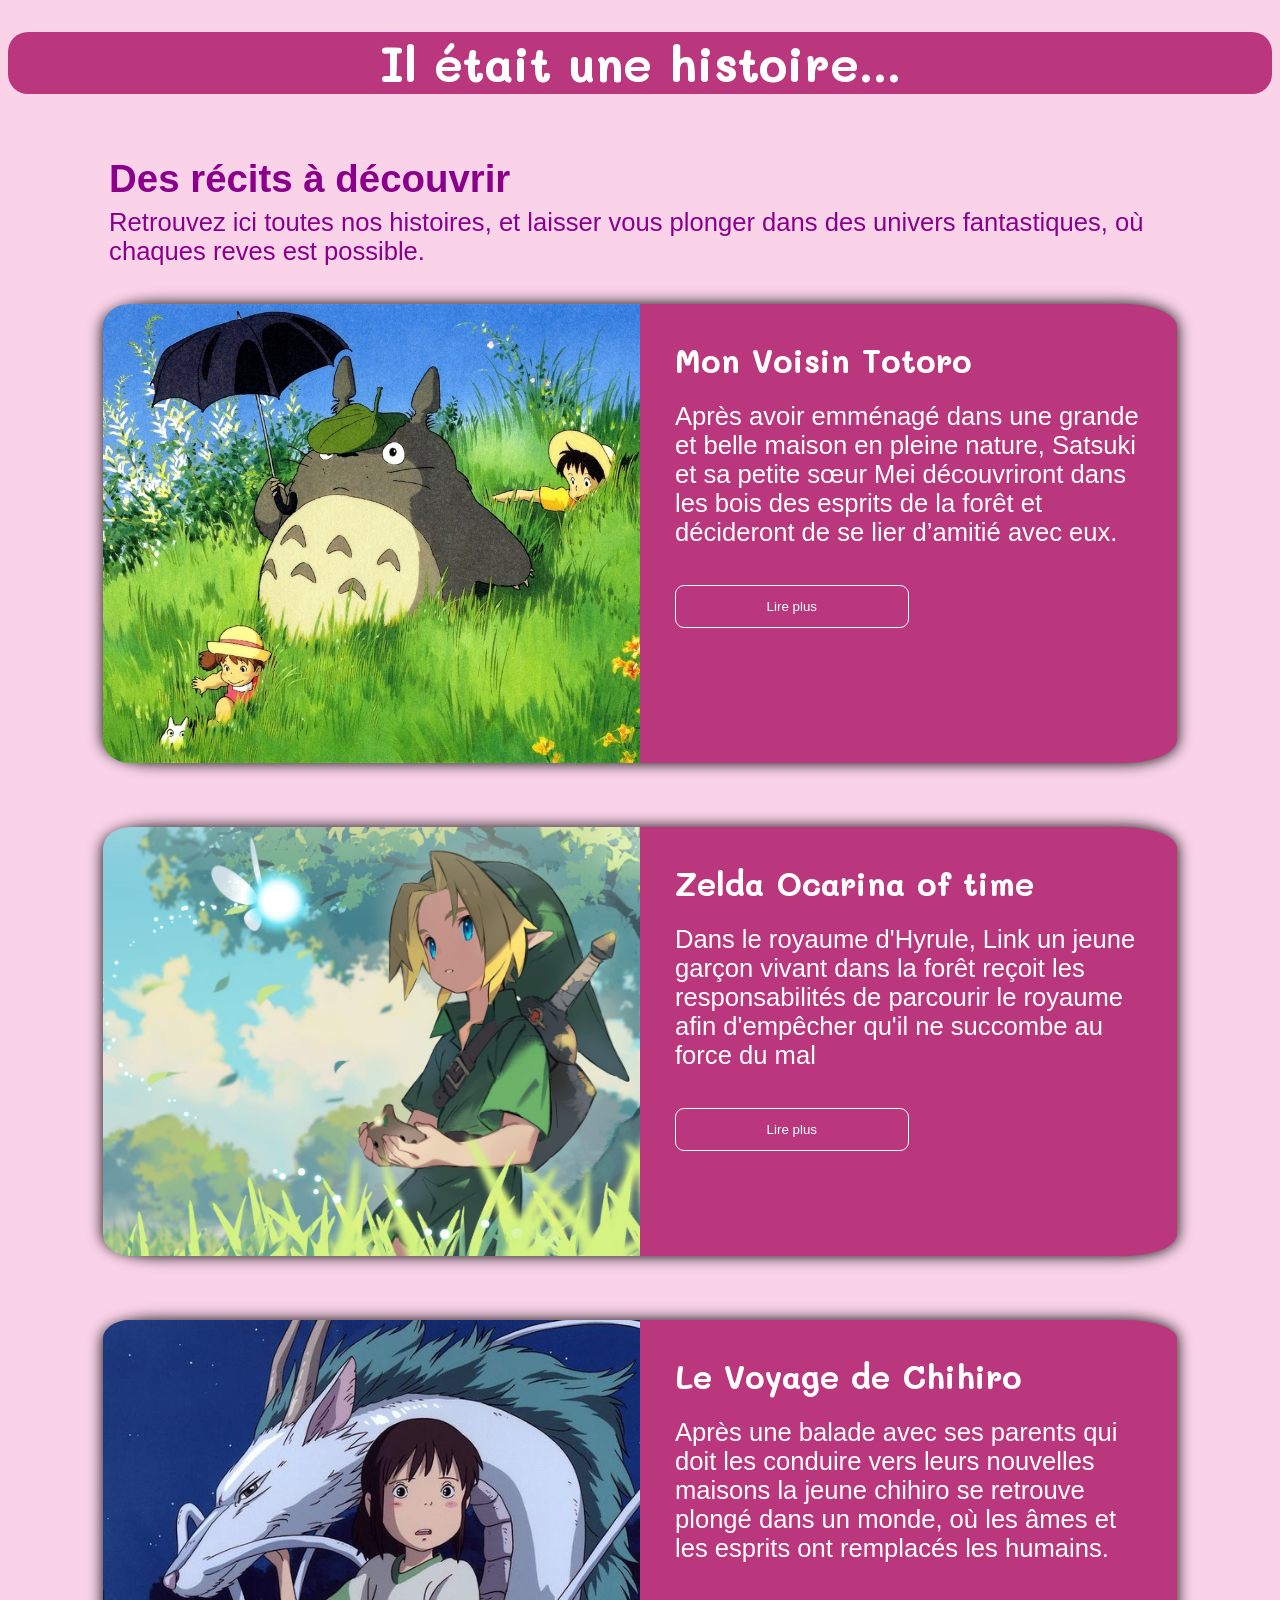
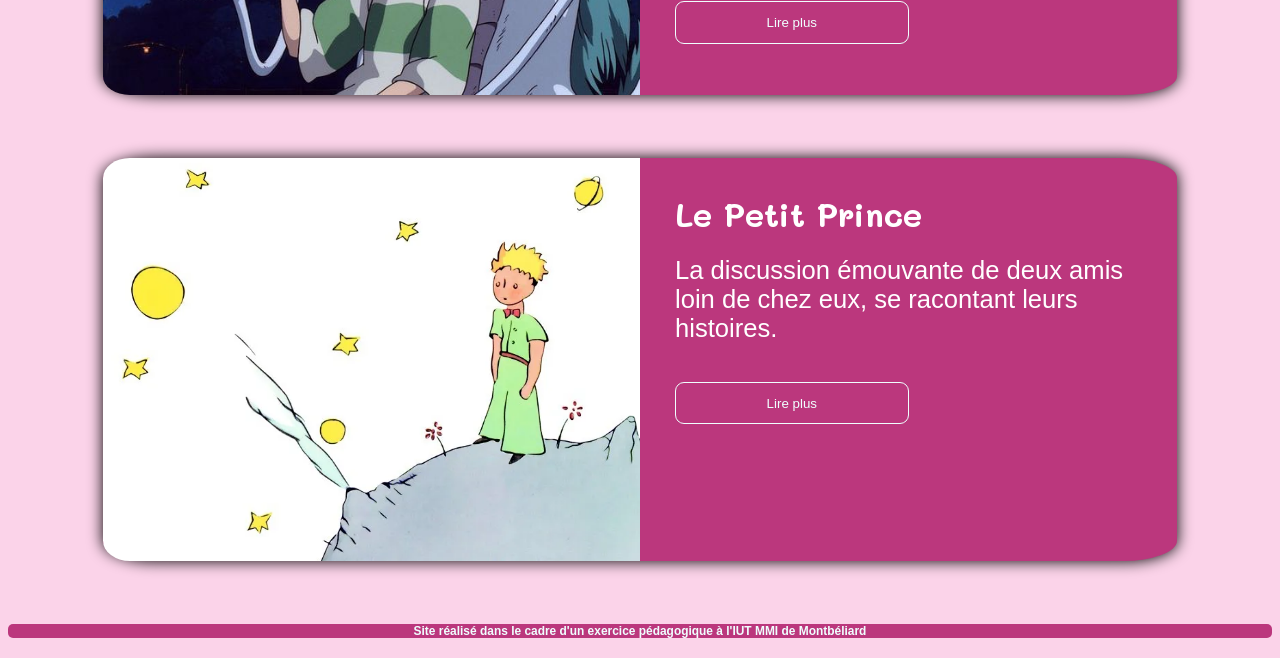
<file: index.html>
<!DOCTYPE html>
<html lang="en">


<head>
    <meta charset="UTF-8">

    <link rel="stylesheet" href="style.css">
    <link rel="stylesheet" href="src.css">
    <meta http-equiv="X-UA-Compatible" content="IE=edge">
    <meta name="viewport" content="width=device-width, initial-scale=1.0">
    <title>Site de Conte</title>
</head>

<body class="body">
    <div class="bgcolor">
        <Header>
            <h1 class="title">
                Il était une histoire...
            </h1>
        </Header>
    </div>

    <div class="hero__text">
        Des récits à découvrir
    </div>

    <div class="hero__p">
        Retrouvez ici toutes nos histoires, et laisser vous plonger dans des univers fantastiques, où chaques
        reves est possible.
    </div>


    <section>
        <figure class="card">
            <div class="card__hero">
                <img class="card__img" src="images/totoro.jpg" alt="">

            </div>
            <div class="card__content">
                <div class="card__info">
                    <h5 class="card__price">Mon Voisin Totoro</h5>
                    <p class="card__p"> Après avoir emménagé dans une grande et belle maison en pleine nature, Satsuki
                        et sa petite sœur Mei découvriront dans
                        les bois des esprits de la forêt et décideront de se lier d’amitié avec eux.</p>
                    <a href="Totoro.html"> <button class="card__button ">Lire plus

                        </button>
                    </a>
                </div>
            </div>

        </figure>
    </section>

    <section>
        <figure class="card">
            <div class="card__hero">
                <img class="card__img" src="images/link2.jpeg" alt="">

            </div>
            <div class="card__content">
                <div class="card__info">
                    <h5 class="card__price">Zelda Ocarina of time</h5>
                    <p class="card__p">Dans le royaume d'Hyrule, Link un jeune garçon vivant dans la forêt reçoit les
                        responsabilités de parcourir le royaume
                        afin d'empêcher qu'il ne succombe au force du mal
                    </p>
                    <a href="Zelda.html"> <button class="card__button ">Lire plus

                        </button>
                    </a>
                </div>
            </div>

        </figure>
    </section>


    <section>
        <figure class="card">
            <div class="card__hero">
                <img class="card__img" src="images/chihiro.jpg" alt="Voyage de Chihiro">

            </div>
            <div class="card__content">
                <div class="card__info">
                    <h5 class="card__price">Le Voyage de Chihiro</h5>
                    <p class="card__p">
                        Après une balade avec ses parents qui doit les conduire vers leurs nouvelles maisons la jeune
                        chihiro se retrouve plongé
                        dans un monde, où les âmes et les esprits ont remplacés les humains.</p>
                    <a href="chihiro.html"> <button class="card__button ">Lire plus

                        </button>
                    </a>
                </div>
            </div>

        </figure>
    </section>


    <section>
        <figure class="card">
            <div class="card__hero">
                <img class="card__img" src="images/le_petit_prince.webp" alt="Petit Prince">

            </div>
            <div class="card__content">
                <div class="card__info">
                    <h5 class="card__price">Le Petit Prince</h5>
                    <p class="card__p">
                        La discussion émouvante de deux amis loin de chez eux, se racontant leurs histoires.</p>
                    <a href="lepetitprince.html"> <button class="card__button ">Lire plus
                        </button>
                    </a>
                </div>
            </div>

        </figure>
    </section>

    <footer>
        <h5>Site réalisé dans le cadre d'un exercice pédagogique à l'IUT MMI de Montbéliard
        </h5>
    </footer>



</body>

</html>
</file>
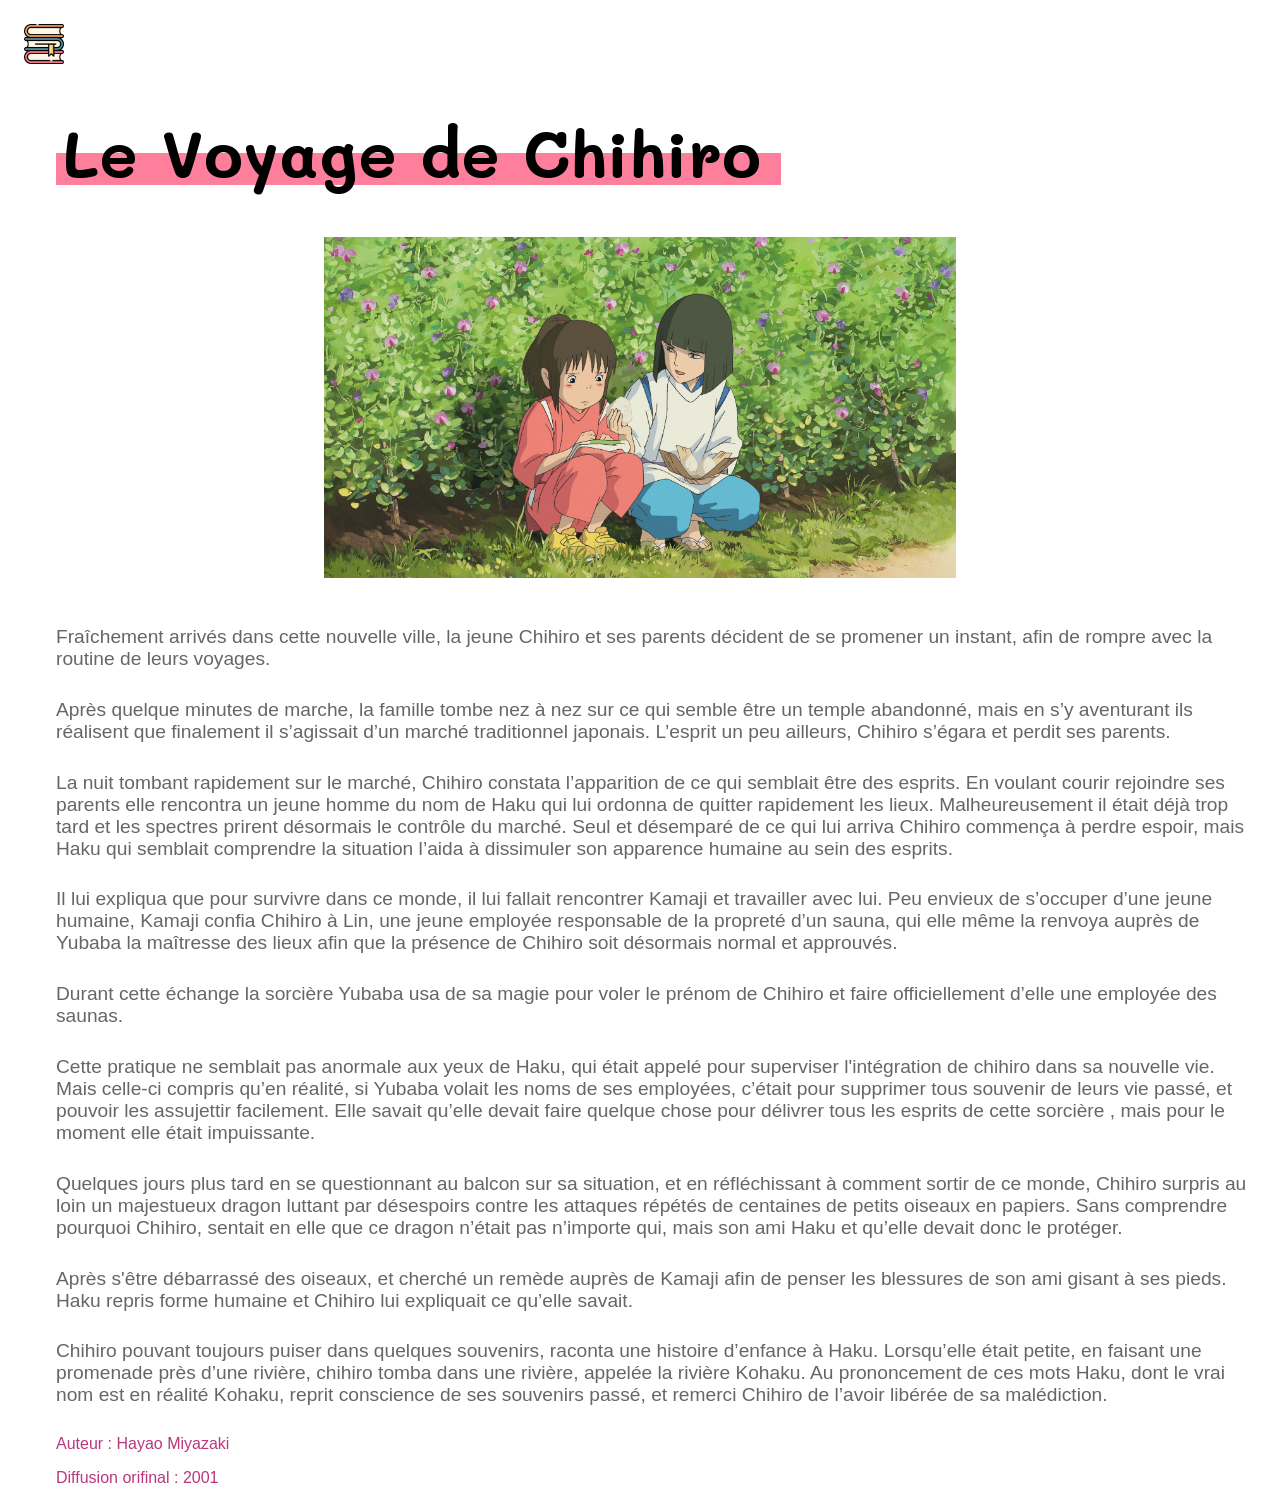
<file: chihiro.html>
<!DOCTYPE html>
<html lang="en">

<head>
    <link rel="stylesheet" href="style.css">
    <link rel="stylesheet" href="src.css">
    <meta charset="UTF-8">
    <meta http-equiv="X-UA-Compatible" content="IE=edge">
    <meta name="viewport" content="width=device-width, initial-scale=1.0">
    <title>Mon Voisin Totoro</title>
</head>

<body>

    <a href="index.html"><img class="menu__article" src="images/books.png" alt="menu"></a>

    <h1 class="article__titre"><mark>Le Voyage de Chihiro</h1></mark>
    </div>

    <img class="image__article" src="images/voyagedechihiro.png" alt="Le petit Prince">




    <p class="texte__article ">Fraîchement arrivés dans cette nouvelle ville, la jeune Chihiro et ses parents décident
        de se promener un instant, afin
        de rompre avec la routine de leurs voyages. </p>
    <p class="texte__article ">
        Après quelque minutes de marche, la famille tombe nez à nez sur ce qui semble être un temple abandonné, mais en
        s’y
        aventurant ils réalisent que finalement il s’agissait d’un marché traditionnel japonais.
        L’esprit un peu ailleurs, Chihiro s’égara et perdit ses parents. </p>
    <p class="texte__article "> La nuit tombant rapidement sur le marché, Chihiro constata l’apparition de ce qui
        semblait être des esprits.
        En voulant courir rejoindre ses parents elle rencontra un jeune homme du nom de Haku qui lui ordonna de quitter
        rapidement les lieux.
        Malheureusement il était déjà trop tard et les spectres prirent désormais le contrôle du marché.
        Seul et désemparé de ce qui lui arriva Chihiro commença à perdre espoir, mais Haku qui semblait comprendre la
        situation
        l’aida à dissimuler son apparence humaine au sein des esprits.</p>

    <p class="texte__article ">
        Il lui expliqua que pour survivre dans ce monde, il lui fallait rencontrer Kamaji et travailler avec lui.
        Peu envieux de s’occuper d’une jeune humaine, Kamaji confia Chihiro à Lin, une jeune employée responsable de la
        propreté
        d’un sauna, qui elle même la renvoya auprès de Yubaba la maîtresse des lieux afin que la présence de Chihiro
        soit
        désormais normal et approuvés.</p>

    <p class="texte__article "> Durant cette échange la sorcière Yubaba usa de sa magie pour voler le prénom de Chihiro
        et faire officiellement
        d’elle
        une employée des saunas.</p>

    <p class="texte__article "> Cette pratique ne semblait pas anormale aux yeux de Haku, qui était appelé pour
        superviser l'intégration de
        chihiro dans
        sa nouvelle vie.
        Mais celle-ci compris qu’en réalité, si Yubaba volait les noms de ses employées, c’était pour supprimer tous
        souvenir de
        leurs vie passé, et pouvoir les assujettir facilement.
        Elle savait qu’elle devait faire quelque chose pour délivrer tous les esprits de cette sorcière , mais pour le
        moment
        elle était impuissante.</p>

    <p class="texte__article "> Quelques jours plus tard en se questionnant au balcon sur sa situation, et en
        réfléchissant à comment sortir de
        ce
        monde, Chihiro surpris au loin un majestueux dragon luttant par désespoirs contre les attaques répétés de
        centaines de
        petits oiseaux en papiers.
        Sans comprendre pourquoi Chihiro, sentait en elle que ce dragon n’était pas n’importe qui, mais son ami Haku et
        qu’elle
        devait donc le protéger.</p>

    <p class="texte__article "> Après s'être débarrassé des oiseaux, et cherché un remède auprès de Kamaji afin de
        penser les blessures de son
        ami
        gisant à ses pieds.
        Haku repris forme humaine et Chihiro lui expliquait ce qu’elle savait.</p>

    <p class="texte__article "> Chihiro pouvant toujours puiser dans quelques souvenirs, raconta une histoire d’enfance
        à Haku.
        Lorsqu’elle était petite, en faisant une promenade près d’une rivière, chihiro tomba dans une rivière, appelée
        la
        rivière Kohaku.
        Au prononcement de ces mots Haku, dont le vrai nom est en réalité Kohaku, reprit conscience de ses souvenirs
        passé, et
        remerci Chihiro de l’avoir libérée de sa malédiction.</p>



    <p class="credit_article">Auteur : Hayao Miyazaki

    </p>

    <p class="credit_article">Diffusion orifinal : 2001

    </p>



</body>

</html>
</file>
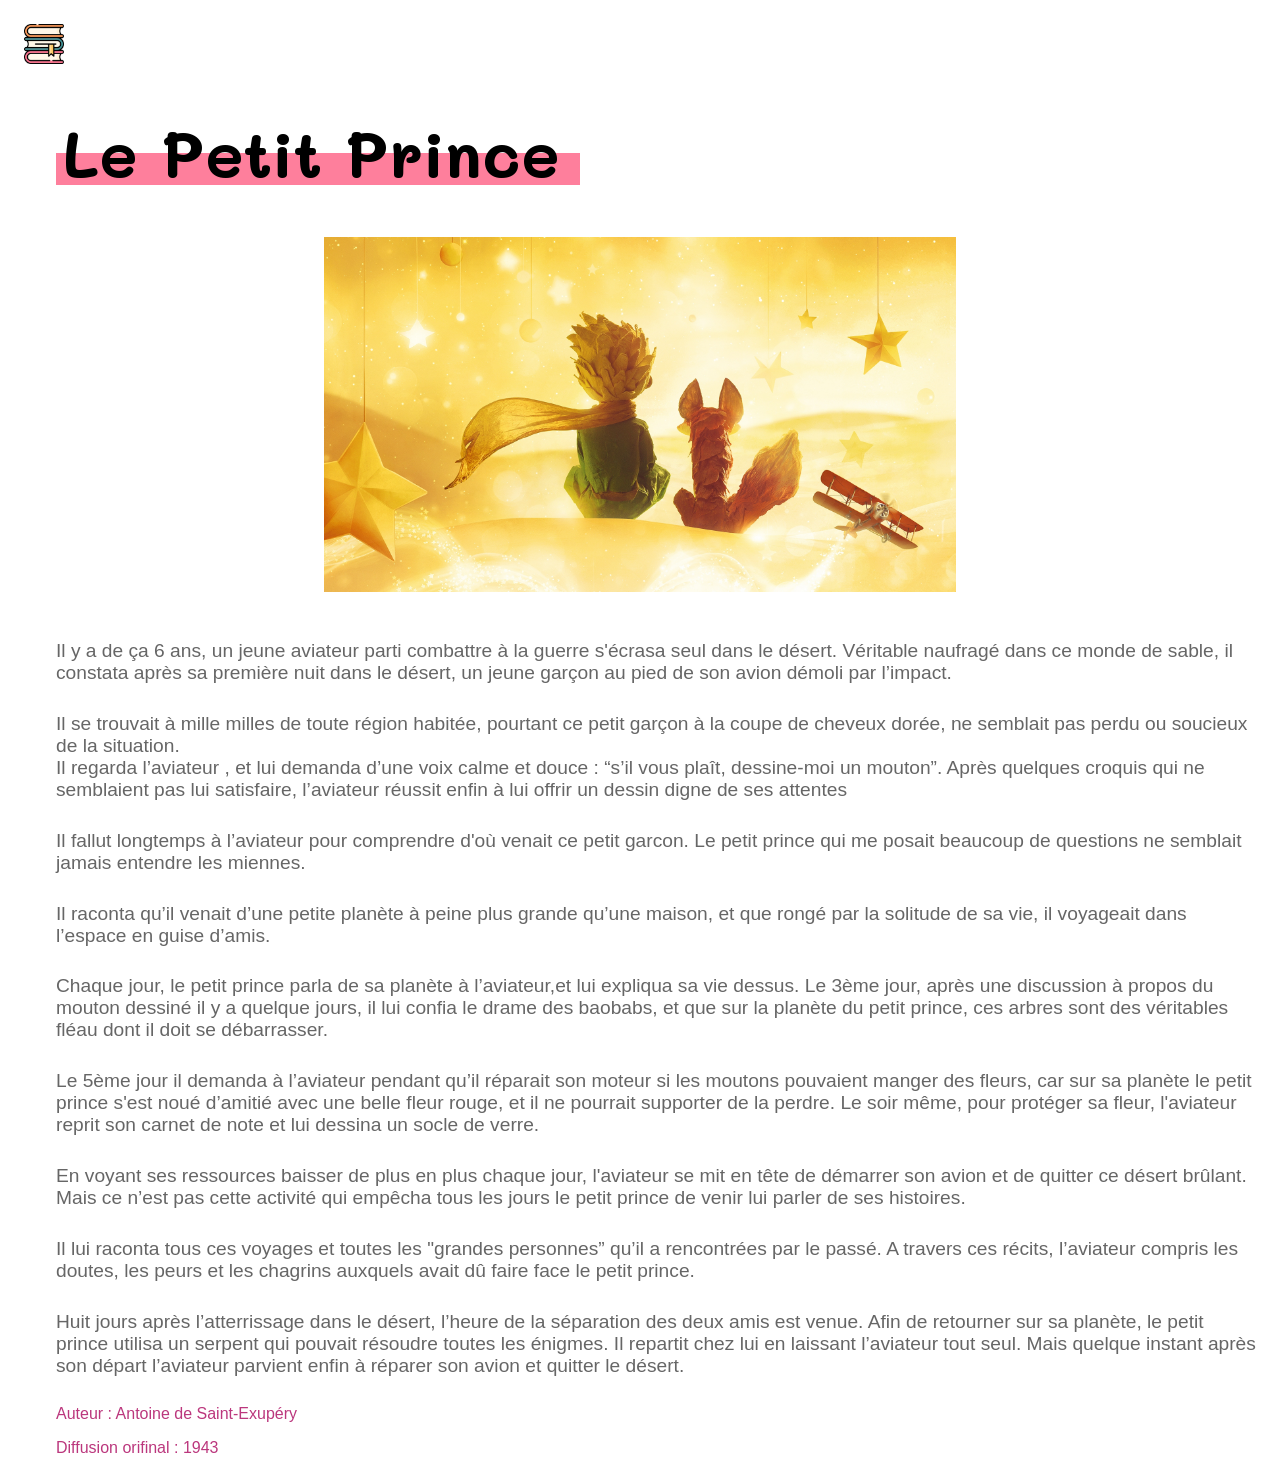
<file: lepetitprince.html>
<!DOCTYPE html>
<html lang="en">

<head>
    <link rel="stylesheet" href="style.css">
    <link rel="stylesheet" href="src.css">
    <meta charset="UTF-8">
    <meta http-equiv="X-UA-Compatible" content="IE=edge">
    <meta name="viewport" content="width=device-width, initial-scale=1.0">
    <title>Titre</title>
</head>

<body>

    <a href="index.html"><img class="menu__article" src="images/books.png" alt="menu"></a>

    <h1 class="article__titre"><mark>Le Petit Prince</h1></mark>
    </div>

    <img class="image__article" src="images/petitprince.jpg" alt="Le petit Prince">




    <p class="texte__article ">Il y a de ça 6 ans, un jeune aviateur parti combattre à la guerre s'écrasa seul dans le
        désert.
        Véritable naufragé dans ce monde de sable, il constata après sa première nuit dans le désert, un jeune garçon au
        pied de
        son avion démoli par l’impact.
    </p>
    <p class="texte__article ">Il se trouvait à mille milles de toute région habitée, pourtant ce petit garçon à la
        coupe de cheveux dorée, ne semblait
        pas perdu ou soucieux de la situation. <br>
        Il regarda l’aviateur , et lui demanda d’une voix calme et douce : “s’il vous plaît, dessine-moi un mouton”.
        Après quelques croquis qui ne semblaient pas lui satisfaire, l’aviateur réussit enfin à lui offrir un dessin
        digne de
        ses attentes
    </p>


    <p class="texte__article "> Il fallut longtemps à l’aviateur pour comprendre d'où venait ce petit garcon.
        Le petit prince qui me posait beaucoup de questions ne semblait jamais entendre les miennes.
    </p>


    <p class="texte__article ">Il raconta qu’il venait d’une petite planète à peine plus grande qu’une maison, et que
        rongé par la solitude de sa vie,
        il voyageait dans l’espace en guise d’amis.</p>

    <p class="texte__article "> Chaque jour, le petit prince parla de sa planète à l’aviateur,et lui expliqua sa vie
        dessus.
        Le 3ème jour, après une discussion à propos du mouton dessiné il y a quelque jours, il lui confia le drame des
        baobabs,
        et que sur la planète du petit prince, ces arbres sont des véritables fléau dont il doit se débarrasser.
    </p>

    <p class="texte__article "> Le 5ème jour il demanda à l’aviateur pendant qu’il réparait son moteur si les moutons
        pouvaient manger des fleurs, car
        sur sa planète le petit prince s'est noué d’amitié avec une belle fleur rouge, et il ne pourrait supporter de la
        perdre.
        Le soir même, pour protéger sa fleur, l'aviateur reprit son carnet de note et lui dessina un socle de verre.

    </p>

    <p class="texte__article "> En voyant ses ressources baisser de plus en plus chaque jour, l'aviateur se mit en tête
        de démarrer son avion et de
        quitter ce désert brûlant. Mais ce n’est pas cette activité qui empêcha tous les jours le petit prince de venir
        lui
        parler de ses histoires. </p>

    <p class="texte__article ">Il lui raconta tous ces voyages et toutes les "grandes personnes” qu’il a rencontrées par
        le passé.
        A travers ces récits, l’aviateur compris les doutes, les peurs et les chagrins auxquels avait dû faire face le
        petit
        prince.

    </p>


    <p class="texte__article ">Huit jours après l’atterrissage dans le désert, l’heure de la séparation des deux amis
        est venue.
        Afin de retourner sur sa planète, le petit prince utilisa un serpent qui pouvait résoudre toutes les énigmes.
        Il repartit chez lui en laissant l’aviateur tout seul.
        Mais quelque instant après son départ l’aviateur parvient enfin à réparer son avion et quitter le désert.
    </p>



    <p class="credit_article">Auteur : Antoine de Saint-Exupéry

    </p>

    <p class="credit_article">Diffusion orifinal : 1943

    </p>



</body>

</html>
</file>
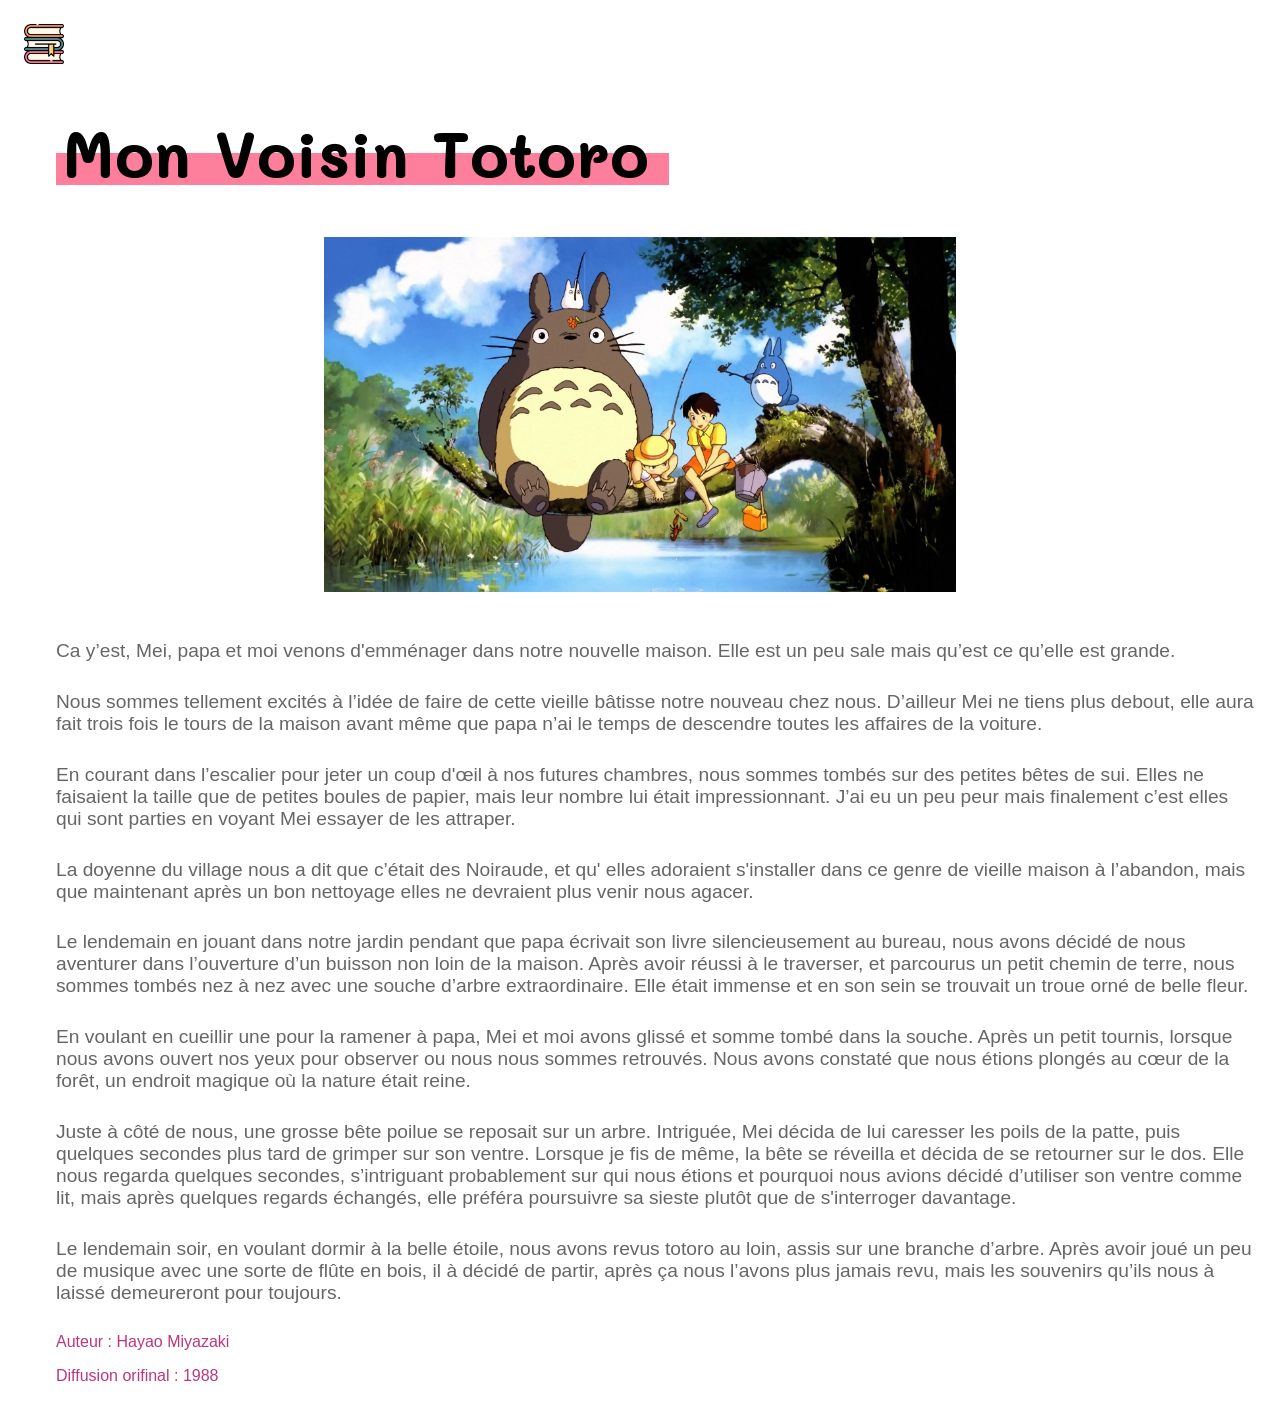
<file: Totoro.html>
<!DOCTYPE html>
<html lang="en">

<head>
    <link rel="stylesheet" href="style.css">
    <link rel="stylesheet" href="src.css">
    <meta charset="UTF-8">
    <meta http-equiv="X-UA-Compatible" content="IE=edge">
    <meta name="viewport" content="width=device-width, initial-scale=1.0">
    <title>Mon Voisin Totoro</title>
</head>

<body>

    <a href="index.html"><img class="menu__article" src="images/books.png" alt="menu"></a>

    <h1 class="article__titre"><mark>Mon Voisin Totoro</h1></mark>
    </div>

    <img class="image__article" src="images/totoro2.webp" alt="Le petit Prince">




    <p class="texte__article ">Ca y’est, Mei, papa et moi venons d'emménager dans notre nouvelle maison.
        Elle est un peu sale mais qu’est ce qu’elle est grande. </p>
    <p class="texte__article ">Nous sommes tellement excités à l’idée de faire de cette vieille bâtisse notre nouveau
        chez nous. D’ailleur Mei
        ne tiens
        plus debout, elle aura fait trois fois le tours de la maison avant même que papa n’ai le temps de descendre
        toutes les
        affaires de la voiture. </p>


    <p class="texte__article "> En courant dans l’escalier pour jeter un coup d'œil à nos futures chambres, nous sommes
        tombés sur des petites
        bêtes de
        sui. Elles ne faisaient la taille que de petites boules de papier, mais leur nombre lui était impressionnant.
        J’ai eu un
        peu peur mais finalement c’est elles qui sont parties en voyant Mei essayer de les attraper. </p>


    <p class="texte__article ">La doyenne du village nous a dit que c’était des Noiraude, et qu' elles adoraient
        s'installer dans ce genre de
        vieille
        maison à l’abandon, mais que maintenant après un bon nettoyage elles ne devraient plus venir nous agacer.</p>

    <p class="texte__article "> Le lendemain en jouant dans notre jardin pendant que papa écrivait son livre
        silencieusement au bureau, nous
        avons
        décidé de nous aventurer dans l’ouverture d’un buisson non loin de la maison.
        Après avoir réussi à le traverser, et parcourus un petit chemin de terre, nous sommes tombés nez à nez avec une
        souche
        d’arbre extraordinaire.
        Elle était immense et en son sein se trouvait un troue orné de belle fleur.</p>

    <p class="texte__article "> En voulant en cueillir une pour la ramener à papa, Mei et moi avons glissé et somme
        tombé dans la souche.
        Après un petit tournis, lorsque nous avons ouvert nos yeux pour observer ou nous nous sommes retrouvés.
        Nous avons constaté que nous étions plongés au cœur de la forêt, un endroit magique où la nature était reine.
    </p>

    <p class="texte__article "> Juste à côté de nous, une grosse bête poilue se reposait sur un arbre.
        Intriguée, Mei décida de lui caresser les poils de la patte, puis quelques secondes plus tard de grimper sur son
        ventre.
        Lorsque je fis de même, la bête se réveilla et décida de se retourner sur le dos.
        Elle nous regarda quelques secondes, s’intriguant probablement sur qui nous étions et pourquoi nous avions
        décidé
        d’utiliser son ventre comme lit, mais après quelques regards échangés, elle préféra poursuivre sa sieste plutôt
        que de
        s'interroger davantage. </p>

    <p class="texte__article ">Le lendemain soir, en voulant dormir à la belle étoile, nous avons revus totoro au loin,
        assis sur une branche
        d’arbre.
        Après avoir joué un peu de musique avec une sorte de flûte en bois, il à décidé de partir, après ça nous l’avons
        plus
        jamais revu, mais les souvenirs qu’ils nous à laissé demeureront pour toujours.
    </p>



    <p class="credit_article">Auteur : Hayao Miyazaki

    </p>

    <p class="credit_article">Diffusion orifinal : 1988

    </p>



</body>

</html>
</file>
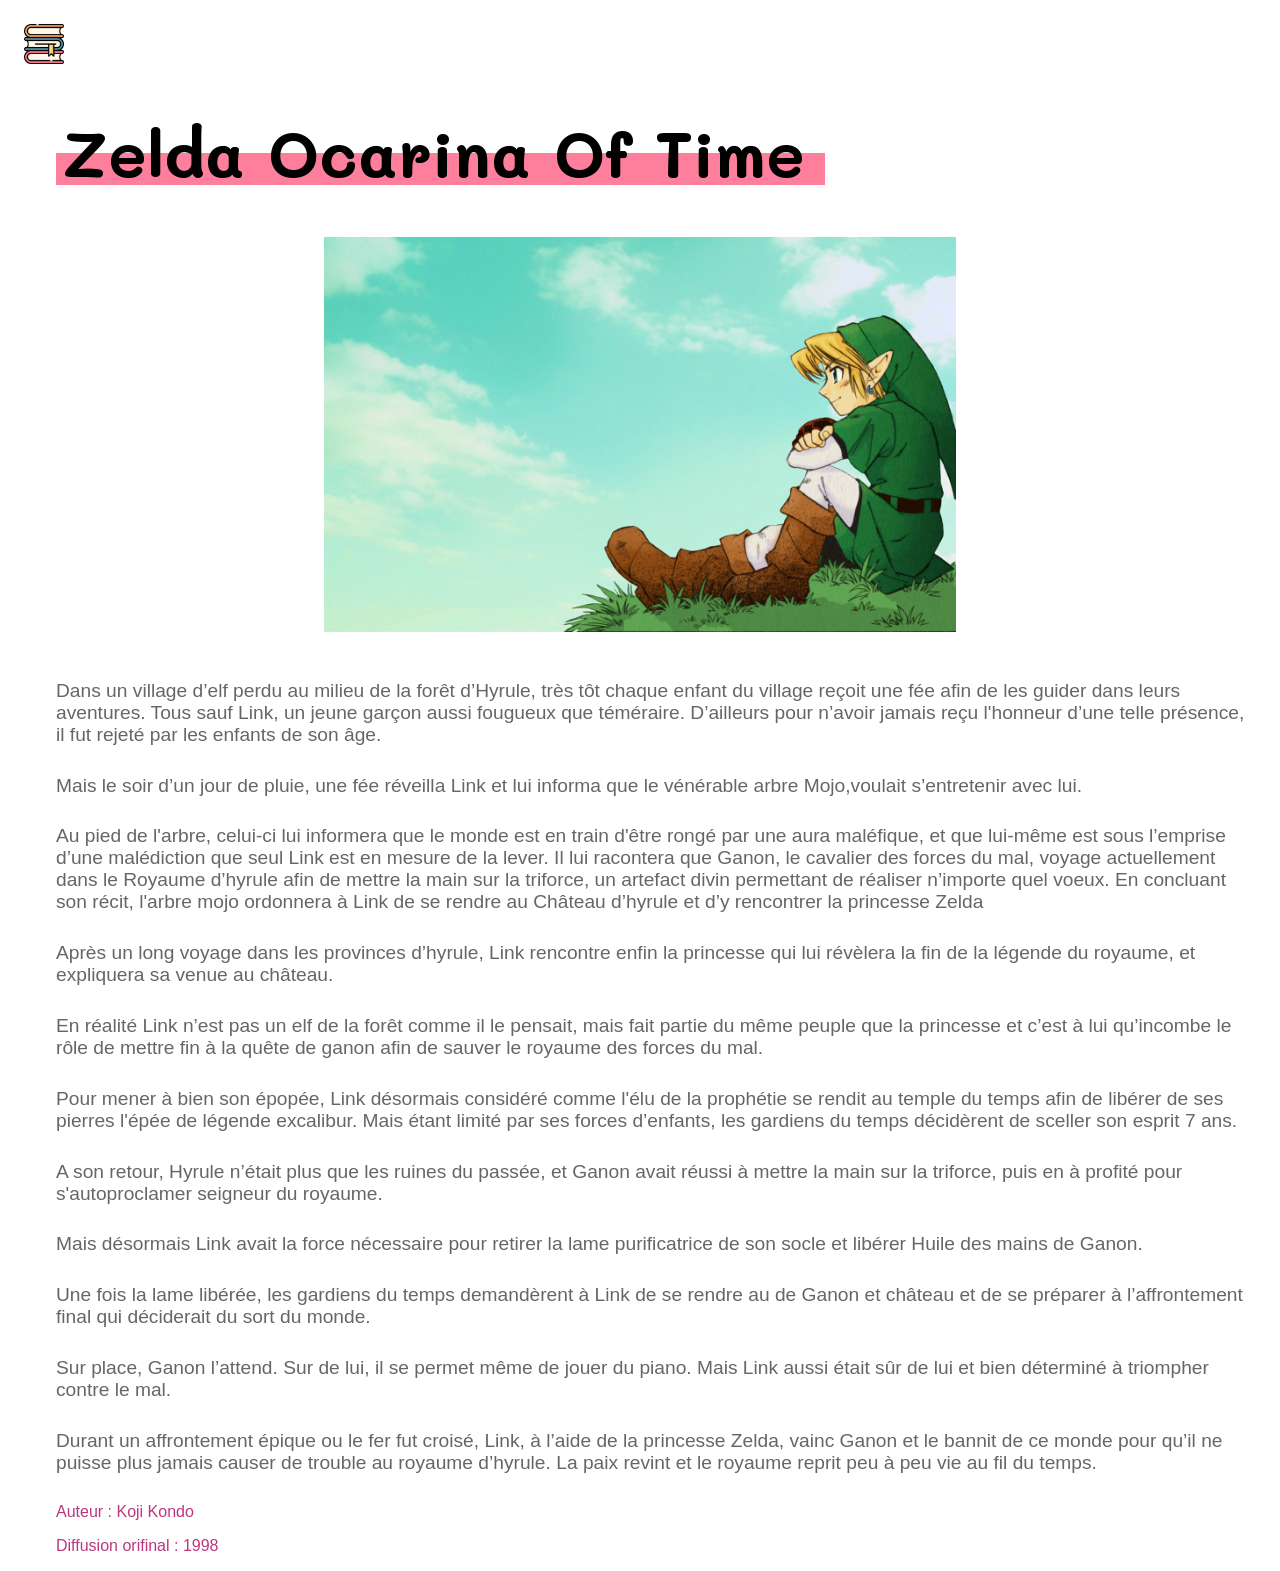
<file: Zelda.html>
<!DOCTYPE html>
<html lang="en">

<head>
    <link rel="stylesheet" href="style.css">
    <link rel="stylesheet" href="src.css">
    <meta charset="UTF-8">
    <meta http-equiv="X-UA-Compatible" content="IE=edge">
    <meta name="viewport" content="width=device-width, initial-scale=1.0">
    <title>Zelda Ocarina Of Time</title>
</head>

<body>

    <a href="index.html"><img class="menu__article" src="images/books.png" alt="menu"></a>

    <h1 class="article__titre"><mark>Zelda Ocarina Of Time</h1></mark>
    </div>

    <img class="image__article"
        src="images/The-Legend-of-Zelda-The-Legend-of-Zelda-Ocarina-of-Time-Link-1878117-wallhere.com.jpg" alt="Link">



    <p class="texte__article">
        Dans un village d’elf perdu au milieu de la forêt d’Hyrule, très tôt chaque enfant du village reçoit une fée
        afin de les
        guider dans leurs aventures.
        Tous sauf Link, un jeune garçon aussi fougueux que téméraire.
        D’ailleurs pour n’avoir jamais reçu l'honneur d’une telle présence, il fut rejeté par les enfants de son âge.
    </p>

    <p class="texte__article">
        Mais le soir d’un jour de pluie, une fée réveilla Link et lui informa que le vénérable arbre Mojo,voulait
        s’entretenir
        avec lui.</p>

    <p class="texte__article">Au pied de l'arbre, celui-ci lui informera que le monde est en train d'être rongé par une
        aura maléfique, et que
        lui-même est sous l’emprise d’une malédiction que seul Link est en mesure de la lever.
        Il lui racontera que Ganon, le cavalier des forces du mal, voyage actuellement dans le Royaume d’hyrule afin de
        mettre
        la main sur la triforce, un artefact divin permettant de réaliser n’importe quel voeux.
        En concluant son récit, l'arbre mojo ordonnera à Link de se rendre au Château d’hyrule et d’y rencontrer la
        princesse
        Zelda</p>

    <p class="texte__article">
        Après un long voyage dans les provinces d’hyrule, Link rencontre enfin la princesse qui lui révèlera la fin de
        la
        légende du royaume, et expliquera sa venue au château.</p>

    <p class="texte__article">
        En réalité Link n’est pas un elf de la forêt comme il le pensait, mais fait partie du même peuple que la
        princesse et
        c’est à lui qu’incombe le rôle de mettre fin à la quête de ganon afin de sauver le royaume des forces du mal.
    </p>
    <p class="texte__article">
        Pour mener à bien son épopée, Link désormais considéré comme l'élu de la prophétie se rendit au temple du temps
        afin de
        libérer de ses pierres l'épée de légende excalibur.
        Mais étant limité par ses forces d’enfants, les gardiens du temps décidèrent de sceller son esprit 7 ans.</p>
    <p class="texte__article">
        A son retour, Hyrule n’était plus que les ruines du passée, et Ganon avait réussi à mettre la main sur la
        triforce, puis
        en à profité pour s'autoproclamer seigneur du royaume.</p>
    <p class="texte__article">
        Mais désormais Link avait la force nécessaire pour retirer la lame purificatrice de son socle et libérer Huile
        des mains
        de Ganon.</p>
    <p class="texte__article">
        Une fois la lame libérée, les gardiens du temps demandèrent à Link de se rendre au de Ganon et château et de se
        préparer
        à l’affrontement final qui déciderait du sort du monde.</p>
    <p class="texte__article">
        Sur place, Ganon l’attend.
        Sur de lui, il se permet même de jouer du piano. Mais Link aussi était sûr de lui et bien déterminé à triompher
        contre
        le mal.</p>
    <p class="texte__article">
        Durant un affrontement épique ou le fer fut croisé, Link, à l’aide de la princesse Zelda, vainc Ganon et le
        bannit de ce
        monde pour qu’il ne puisse plus jamais causer de trouble au royaume d’hyrule.
        La paix revint et le royaume reprit peu à peu vie au fil du temps.
    </p>


    <p class="credit_article">Auteur : Koji Kondo

    </p>

    <p class="credit_article">Diffusion orifinal : 1998

    </p>



</body>

</html>
</file>
<file: style.css>
.title {

    text-align: center;
    font-family: 'Mali',
        cursive;
    font-size: 3rem;

}

header {
    background-color: #bb377d;
    border-radius: 20px 20px 20px 20px;
    color: white;
}

.body {
    background: #FBD3E9;
}



.card {
    background-color: #BB377D;
    box-shadow: 0 0 0.9375em rgb(0, 0, 0.100);
    width: 85%;
    border-radius: 5% 5% 5% 5%;
    display: flex;
    margin-left: auto;
    margin-right: auto;
    margin-bottom: 5%;
}

.card__p {
    font-size: 2vw;
    font-family: 'Lucida Sans', 'Lucida Sans Regular', 'Lucida Grande', 'Lucida Sans Unicode', Geneva, Verdana, sans-serif;
    margin-top: -1.5rem;
    color: white;
}

.card__button {
    width: 50%;
    margin-block-end: auto;
    height: 20%;
    border: 1px solid azure;
    color: azure;
    background-color: transparent;
    border-radius: 1vh;
    padding: 1vw;
    margin-top: 1vw;
    margin-bottom: auto;
    transition-duration: 0.4s;
}


.card__button:hover {
    background-color: transparent;
    box-shadow: 0 12px 16px 0 rgba(0, 0, 0, 0.24),
        0 17px 50px 0 rgba(0, 0, 0, 0.19);

    border: 2px solid azure;
}

.card__price {
    font-size: 2.5vw;
    margin-top: 0;
    font-family: 'Mali',
        cursive;
    color: white;
    margin-bottom: 5vh;
}

.card__hero {
    flex: 0 0 50%;
    position: relative;

}


.card__img {
    display: block;
    border-radius: 5% 0% 0% 5%;
    width: 100%;
    height: 100%;

}


.card__content {
    flex: 1;
    padding: 35px 35px 25px 35px;
}

.card2 {
    border: solid rgb(255, 0, 174) 3px;
}

.article__titre {
    font-size: 5vw;
    font-family: 'Mali',
        cursive;
    margin-left: 3rem;

}






.text--card2 {
    display: inline;
    vertical-align: middle;
    font-family: 'Mulish';
    font-size: 1rem;
}

.article__headder {
    display: block;
    font-size: 3.5rem;
}


mark {
    display: inline-block;
    line-height: 0em;
    padding-bottom: 0.5em;
    background: #fE7F9C;
    padding-right: 0.3em;
    padding-left: 0.1em;

}


.hero__text {
    color: darkmagenta;
    font-size: 3vw;
    font-family: 'Lucida Sans', 'Lucida Sans Regular', 'Lucida Grande', 'Lucida Sans Unicode', Geneva, Verdana, sans-serif;
    font-weight: 600;
    margin-left: 8%;
    margin-top: 5%;
    width: 60%;

}

.hero__p {
    font-weight: 500;
    margin-right: 6%;
    margin-left: 8%;
    margin-top: 0.5%;
    margin-bottom: 3%;
    color: darkmagenta;
    font-size: 2vw;
    font-family: 'Lucida Sans', 'Lucida Sans Regular', 'Lucida Grande', 'Lucida Sans Unicode', Geneva, Verdana, sans-serif;
}


.image__article {

    width: 50%;
    display: block;
    margin-left: auto;
    margin-right: auto;
    margin-bottom: 3rem;
}

.texte__article {
    font-family: 'Lucida Sans', 'Lucida Sans Regular', 'Lucida Grande', 'Lucida Sans Unicode', Geneva, Verdana, sans-serif;
    font-size: 1.2rem;
    margin-left: 3rem;
    margin-right: 1rem;
    color: #666666;
    margin-bottom: 1.8rem;

}



.menu__article {
    width: 2.5rem;
    height: 2.5rem;
    margin-top: 1rem;
    margin-left: 1rem;
}

.credit_article {
    font-family: 'Lucida Sans', 'Lucida Sans Regular', 'Lucida Grande', 'Lucida Sans Unicode', Geneva, Verdana, sans-serif;
    font-size: 1rem;
    color: #bb377d;
    margin-left: 3rem;

}


footer {
    font-family: 'Lucida Sans', 'Lucida Sans Regular', 'Lucida Grande', 'Lucida Sans Unicode', Geneva, Verdana, sans-serif;
    font-size: 0.9rem;
    text-align: center;
    background: #bb377d;
    border-radius: 5px;
    color: azure;
}
</file>
<file: src.css>
@import url('https://fonts.googleapis.com/css2?family=Mali:wght@500&display=swap');
@import url('https://fonts.googleapis.com/css2?family=Mulish&display=swap');
</file>
